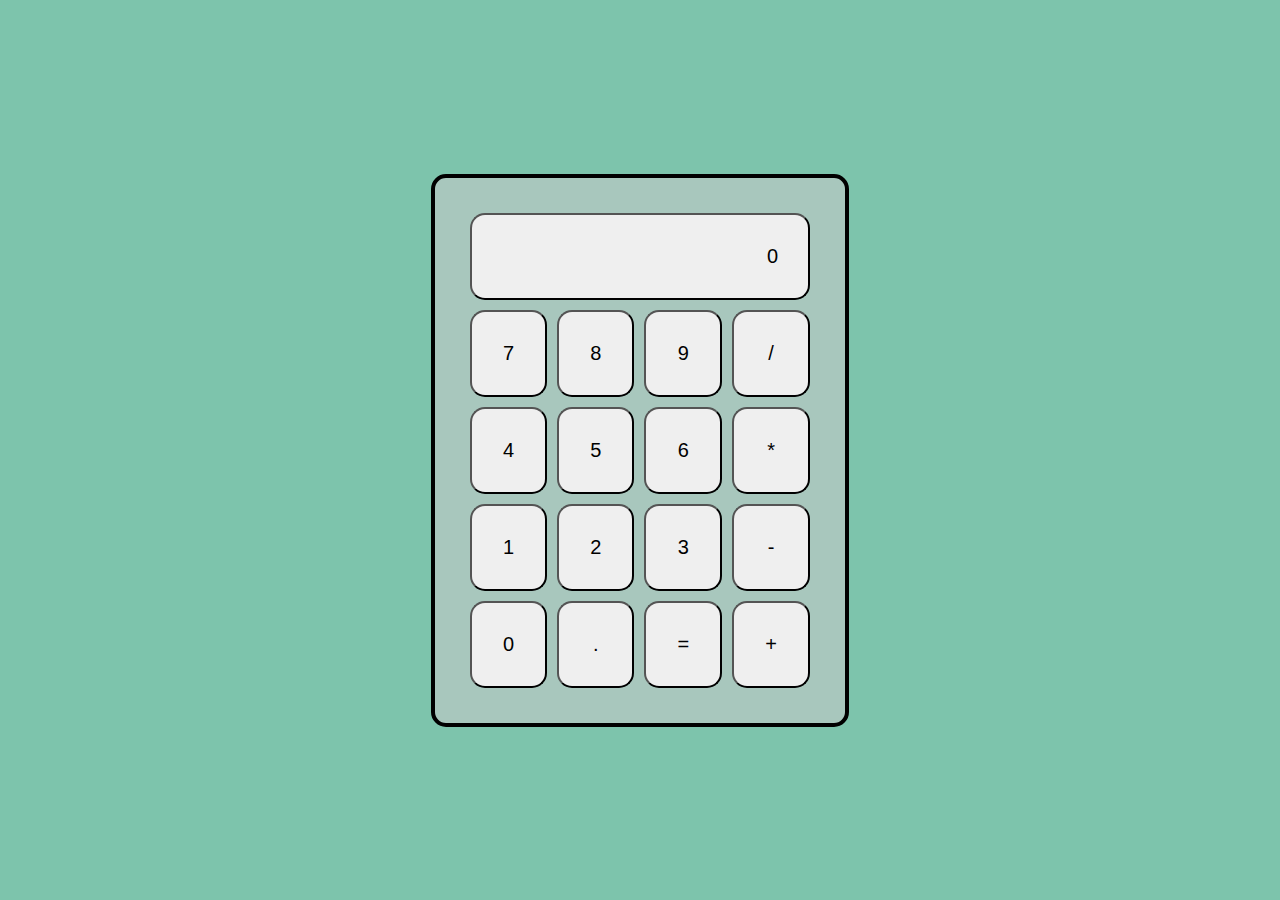
<file: Calculadora/index.html>
<!DOCTYPE html>
<html lang="en">
<head>
    <meta charset="UTF-8">
    <meta http-equiv="X-UA-Compatible" content="IE=edge">
    <meta name="viewport" content="width=device-width, initial-scale=1.0">
    <link rel="stylesheet" href="css/index.css">
    <title>Actividad-4</title>
</head>
<body>
    <div class="container">
        <div class="numeros">
            <input class="total" id="total" type="submit" value="0">
            <input type="submit" value="7" onclick="numero('7')">
            <input type="submit" value="8" onclick="numero('8')">
            <input type="submit" value="9" onclick="numero('9')">
            <input type="submit" value="/" onclick="signo('/')">
            <input type="submit" value="4" onclick="numero('4')">
            <input type="submit" value="5" onclick="numero('5')">
            <input type="submit" value="6" onclick="numero('6')">
            <input type="submit" value="*" onclick="signo('*')">
            <input type="submit" value="1" onclick="numero('1')">
            <input type="submit" value="2" onclick="numero('2')">
            <input type="submit" value="3" onclick="numero('3')">
            <input type="submit" value="-" onclick="signo('-')">
            <input type="submit" value="0" onclick="numero('0')">
            <input type="submit" value="." onclick="numero('.')">
            <input type="submit" value="=" onclick="calcular('=')">
            <input type="submit" value="+" onclick="signo('+')">
        </div>
    </div>
    <script src="js/calculadora.js"></script>
</body>
</html>
</file>
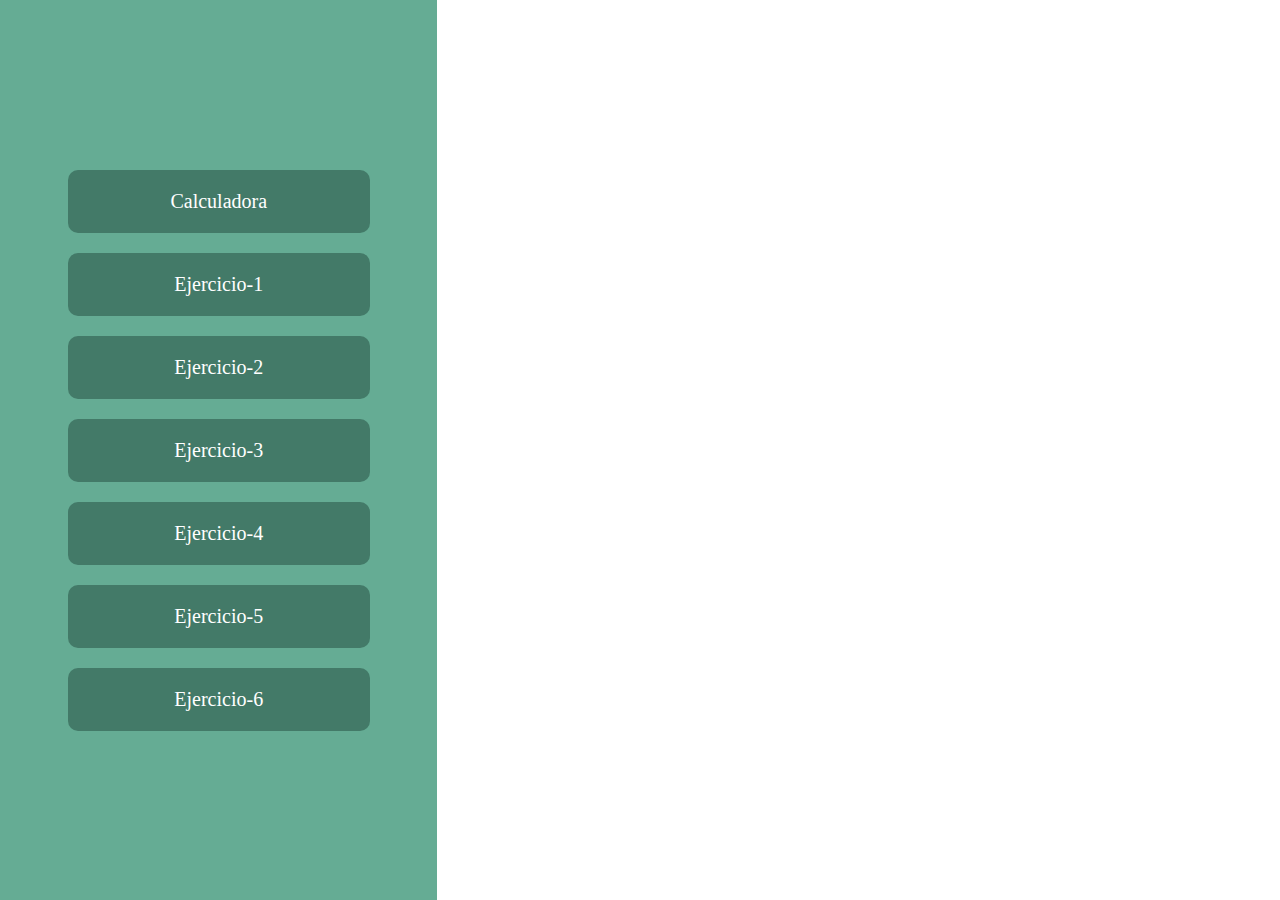
<file: Evidencia-01/index.html>
<!DOCTYPE html>
<html lang="en">

<head>
    <meta charset="UTF-8">
    <meta http-equiv="X-UA-Compatible" content="IE=edge">
    <meta name="viewport" content="width=device-width, initial-scale=1.0">
    <link rel="stylesheet" href="css/index.css">
    <title>Actividad-4</title>
</head>

<body>
    <nav>
        <a id="0" href="#">Calculadora</a>
        <a id="1" href="#">Ejercicio-1</a>
        <a id="2" href="#">Ejercicio-2</a>
        <a id="3" href="#">Ejercicio-3</a>
        <a id="4" href="#">Ejercicio-4</a>
        <a id="5" href="#">Ejercicio-5</a>
        <a id="6" href="#">Ejercicio-6</a>
    </nav>
    
    <div class="container">
        <div class="calculadora">
            <div class="numeros">
                <input class="total" id="total" type="submit" value="0">
                <input type="submit" value="7" onclick="numero('7')">
                <input type="submit" value="8" onclick="numero('8')">
                <input type="submit" value="9" onclick="numero('9')">
                <input type="submit" value="/" onclick="signo('/')">
                <input type="submit" value="4" onclick="numero('4')">
                <input type="submit" value="5" onclick="numero('5')">
                <input type="submit" value="6" onclick="numero('6')">
                <input type="submit" value="*" onclick="signo('*')">
                <input type="submit" value="1" onclick="numero('1')">
                <input type="submit" value="2" onclick="numero('2')">
                <input type="submit" value="3" onclick="numero('3')">
                <input type="submit" value="-" onclick="signo('-')">
                <input type="submit" value="0" onclick="numero('0')">
                <input type="submit" value="." onclick="numero('.')">
                <input type="submit" value="=" onclick="calcular('=')">
                <input type="submit" value="+" onclick="signo('+')">
            </div>
        </div>
        <div class="registro">
            <h1>Ejercicio-1</h1>
            <label for="name">Digite su nombre:</label>
            <input id="name" type="text" placeholder="Nombre">
            <button id="ma" class="submit">Mayusculas</button>
            <button id="mi" class="submit">Minusculas</button>
            <button id="lon" class="submit">Longitud</button>
            <button id="le" class="submit">Primera letra</button>
        </div>

        <div class="grados">
            <h1>Ejercicio-2</h1>
            <label for="agrados">Vas a convertir de:</label>
            <select name="grado" id="agrados">
                <option value="C">Celsius</option>
                <option value="F">Fahrenheit</option>
                <option value="K">Kelvin</option>
            </select>
            <label for="name">Digite los grados:</label>
            <input id="grado" type="number" placeholder="Grados">

            <label for="degrados">Deseas convertir a:</label>
            <select name="grado" id="degrados">
                <option value="C">Celsius</option>
                <option value="F">Fahrenheit</option>
                <option value="K">Kelvin</option>
            </select>
            <button id="calgrados" class="submit">Calcular</button>
        </div>

        <div class="triangulos">
            <h1>Ejercicio-3</h1>
            <label for="lado1">Digite el lado #1:</label>
            <input id="lado1" type="number" placeholder="Lado 1">
            <label for="lado2">Digite el lado #2:</label>
            <input id="lado2" type="number" placeholder="Lado 2">
            <label for="lado3">Digite el lado #3:</label>
            <input id="lado3" type="number" placeholder="Lado 3">
            <button id="caltriangulo" class="submit">Calcular</button>
        </div>
        <div class="maestros">
            <h1>Ejercicio-4</h1>
            <label for="nomaestro">Seleccione el nombre del instructor:</label>
            <select name="grado" id="nomaestro">
                <option value="A">Tatiana</option>
                <option value="B">Adriana</option>
                <option value="C">Luis</option>
                <option value="D">Yaneth</option>
                <option value="E">Fernando</option>
                <option value="F">Jhonatan</option>
            </select>
            <label for="apemaestro">Seleccione el apellido del instructor:</label>
            <select name="apemaestro" id="apemaestro">
                <option value="A">Cabrera</option>
                <option value="B">Duarte</option>
                <option value="C">Baquero</option>
                <option value="D">Castillo</option>
                <option value="E">Galindo</option>
                <option value="F">Espitia</option>
            </select>
            <label for="actmaestro">Seleccione la actividad del instructor:</label>
            <select name="actmaestro" id="actmaestro">
                <option value="A">Front-End Famework</option>
                <option value="B">Diseño Front-End</option>
                <option value="C">Cultura fisica</option>
                <option value="D">Gestión Ambiental</option>
                <option value="E">Desarrollo de base de datos</option>
                <option value="F">Back-End PHP</option>
            </select>
            <button id="calmaestro" class="submit">Calcular</button>
        </div>
        <div class="figuras">
            <h1>Ejercicio-5</h1>
            <div class="fila">
                <div class="cuadrado card">
                    <h1>Cuadrado</h1>
                    <button id="areaCuadrado" class="submit">Área</button>
                    <button id="perimetroCuadrado" class="submit">Perimetro</button>
                </div>
                <div class="triangulo card">
                    <h1>Triangulo</h1>
                    <button id="areaCuadrado" class="submit">Área</button>
                    <button id="perimetroTriangulo" class="submit">Perimetro</button>
                </div>
            </div>
            <div class="fila">
                <div class="rectangulo card">
                    <h1>Rectangulo</h1>
                    <button id="areaCuadrado" class="submit">Área</button>
                    <button id="perimetroRectangulo" class="submit">Perimetro</button>
                </div>
                <div class="circulo card">
                    <h1>Circulo</h1>
                    <button id="areaCuadrado" class="submit">Área</button>
                    <button id="perimetroCirculo" class="submit">Perimetro</button>
                </div>
            </div>
            <div class="modal">
                <a id="cerrar">X</a>
                <div class="modal-cuadrado modal-con">
                    <h1>Perimetro Cuadrado</h1>
                    <label for="ladc">Digite el lado:</label>
                    <input id="ladc" type="number" placeholder="Lado">
                    <button id="perimetrocu" class="submit">Calcular</button>
                </div>
                <div class="modal-triangulo modal-con">
                    <h1>Perimetro Triangulo</h1>
                    <label for="ladt1">Digite el lado 1:</label>
                    <input id="ladt1" type="number" placeholder="Lado">
                    <label for="ladt2">Digite el lado 2:</label>
                    <input id="ladt2" type="number" placeholder="Lado">
                    <label for="ladt3">Digite el lado 3:</label>
                    <input id="ladt3" type="number" placeholder="Lado">
                    <button id="perimetrot" class="submit">Calcular</button>
                </div>
                <div class="modal-rectangulo modal-con">
                    <h1>Perimetro Rectangulo</h1>
                    <label for="lad1r">Digite el lado 1:</label>
                    <input id="lad1r" type="number" placeholder="Lado">
                    <label for="lad2r">Digite el lado 2:</label>
                    <input id="lad2r" type="number" placeholder="Lado">
                    <button id="perimetror" class="submit">Calcular</button>
                </div>
                <div class="modal-circulo modal-con">
                    <h1>Perimetro Circulo</h1>
                    <label for="radio1">Digite el Radio:</label>
                    <input id="radio" type="number" placeholder="Radio">
                    <button id="perimetroc" class="submit">Calcular</button>
                </div>
            
            </div>

        </div>
    </div>
    <script src="js/evidencia.js"></script>
    <script src="js/calculadora.js"></script>
</body>

</html>
</file>
<file: Calculadora/css/index.css>
*{
    margin: 0;
    padding: 0;
}
body{
    width: 100%;
    height: 100vh;
    display: flex;
    align-items: center;
    justify-content: center;
    background-color: #7dc4ac;
}
.container{
    width: 350px;
    border: 4px solid #000;
    padding: 30px;
    border-radius: 15px;
    background-color: #a8c7bd;

}
.numeros{
    display: grid;
    grid-template-columns: auto auto auto auto;
    grid-template-rows: auto auto auto auto auto;
}
.total{
    grid-column: 1/5;
    text-align: end;
    font-size: 30px;
}
.numeros input{
    padding: 30px;
    font-size: 20px;
    border-radius: 15px;
    margin: 5px;
}
.numeros input:hover{
    background-color: #7dc4ac;
}
</file>
<file: Evidencia-01/css/index.css>
*{margin: 0; padding: 0;}
body{
    display: grid;
    grid-template-columns: auto auto auto auto;
    width: 100%;
    height: 100vh;
}
nav{
    grid-column: 1/2;
    display: flex;
    flex-direction: column;
    background-color: rgb(101, 172, 148);
    align-items: center;
    justify-content: center;
    
}
nav a{
    text-decoration: none;
    color: #fff;
    padding: 20px;
    margin: 10px;
    background-color: #437a68;
    border-radius: 10px;
    width: 60%;
    text-align: center;
    font-size: 20px;
}
nav a:hover{
    background-color: #5b8879;
}
.container{
    grid-column: 2/5;
    display:flex;
    align-items: center;
    justify-content: center;
}
.registro{
    padding: 40px;
    background-color: #61b69a;
    margin: 15px;
    border-radius: 15px;
    display: none;
    align-items: center;
    justify-content: center;
    text-align: center;
    flex-direction: column;
    font-size: 20px;
}
.registro input, .registro button{
    padding: 10px;
    margin: 10px;
    border-radius: 10px;
    border: 0;
    width: 80%;
    font-size: 15px;
}
.registro h1{
    padding: 10px;
}
.submit{
    width: 60%;
    cursor: pointer;
    background-color: #72ccae;
}
.submit:hover{
    background-color: #5b8879;
}
.grados{
    padding: 40px;
    background-color: #61b69a;
    margin: 15px;
    border-radius: 15px;
    display: none;
    align-items: center;
    justify-content: center;
    text-align: center;
    flex-direction: column;
    font-size: 20px;
}
.grados select{
    padding: 10px;
    margin: 10px;
    border-radius: 10px;
    border: 0;
    width: 80%;
    font-size: 15px;
}
.grados input, .grados button{
    padding: 10px;
    margin: 10px;
    border-radius: 10px;
    border: 0;
    width: 80%;
    font-size: 15px;
}
.triangulos {
    padding: 40px;
    background-color: #61b69a;
    margin: 15px;
    border-radius: 15px;
    display: none;
    align-items: center;
    justify-content: center;
    text-align: center;
    flex-direction: column;
    font-size: 20px;
}
.triangulos input, .triangulos button{
    padding: 10px;
    margin: 10px;
    border-radius: 10px;
    border: 0;
    width: 80%;
    font-size: 15px;
}
.maestros {
    padding: 40px;
    background-color: #61b69a;
    margin: 15px;
    border-radius: 15px;
    display: none;
    align-items: center;
    justify-content: center;
    text-align: center;
    flex-direction: column;
    font-size: 20px;
}
.maestros input, .maestros button{
    padding: 10px;
    margin: 10px;
    border-radius: 10px;
    border: 0;
    width: 80%;
    font-size: 15px;
}
.maestros select{
    padding: 10px;
    margin: 10px;
    border-radius: 10px;
    border: 0;
    width: 80%;
    font-size: 15px;
}

.figuras {
    padding: 40px;
    background-color: #61b69a;
    margin: 15px;
    border-radius: 15px;
    display: none;
    align-items: center;
    justify-content: center;
    flex-direction: column;
}
.calculadora {
    padding: 40px;
    background-color: #61b69a;
    margin: 15px;
    border-radius: 15px;
    display: none;
    align-items: center;
    justify-content: center;
    flex-direction: column;
}
.figuras input, .figuras button{
    padding: 10px;
    margin: 10px;
    border-radius: 10px;
    border: 0;
    font-size: 15px;
}
.figuras .card{
    width: 160px;
    padding: 40px;
    background-color: #4d927b;
    margin: 15px;
    border-radius: 15px;
    display: flex;
    align-items: center;
    justify-content: center;
    flex-direction: column;
}
.fila{
    display: flex;
    width: 100%;
}
.modal{
    position:absolute;
    padding: 40px;
    background-color: #61b69a;
    border-radius: 15px;
    display: none;
    align-items: center;
    justify-content: center;
    flex-direction: column;
    box-shadow: 0px 0px 50px black;
}
.modal a{
    width: 20px;
    text-decoration: none;
    color: #fff;
    padding: 5px;
    margin: 5px;
    background-color: #437a68;
    border-radius: 10px;
    text-align: center;
    font-size: 20px;
}
.modal a:hover{
    background-color: #5b8879;
}
.modal-con{
    display: flex;
    align-items: center;
    justify-content: center;
    flex-direction: column;
}
.modal-cuadrado{
    display: none;
}
.modal-triangulo{
    display: none;
}
.modal-rectangulo{
    display: none;
}
.modal-circulo{
    display: none;
}
.calculadora{
    display: none;
}
.formulario{
    display: none;
}
.numeros{
    display: grid;
    grid-template-columns: auto auto auto auto;
    grid-template-rows: auto auto auto auto auto;
}
.total{
    grid-column: 1/5;
    text-align: end;
    font-size: 30px;
}
.numeros input{
    padding: 30px;
    font-size: 20px;
    border-radius: 15px;
    margin: 5px;
}
.numeros input:hover{
    background-color: #7dc4ac;
}
</file>
